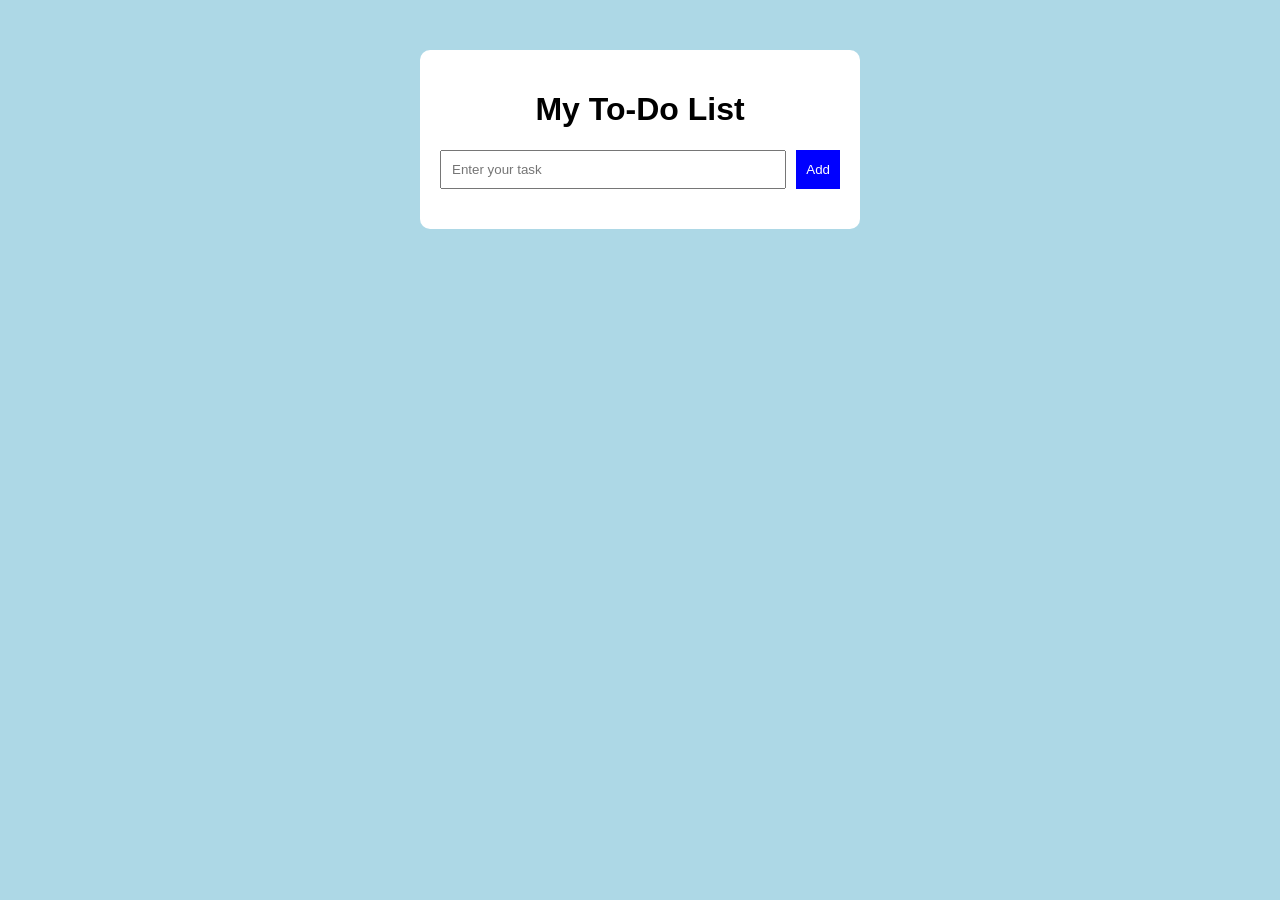
<file: To-do-List/index.html>
<!DOCTYPE html>
<html>
<head>
    <title>To-Do App</title>
    <link rel="stylesheet" href="style.css">
</head>
<body>

    <div class="container">
        <h1>My To-Do List</h1>

        <div class="input-box">
            <input type="text" id="taskInput" placeholder="Enter your task">
            <button onclick="addTask()">Add</button>
        </div>

        <ul id="taskList"></ul>
    </div>

    <script src="script.js"></script>
</body>
</html>
</file>
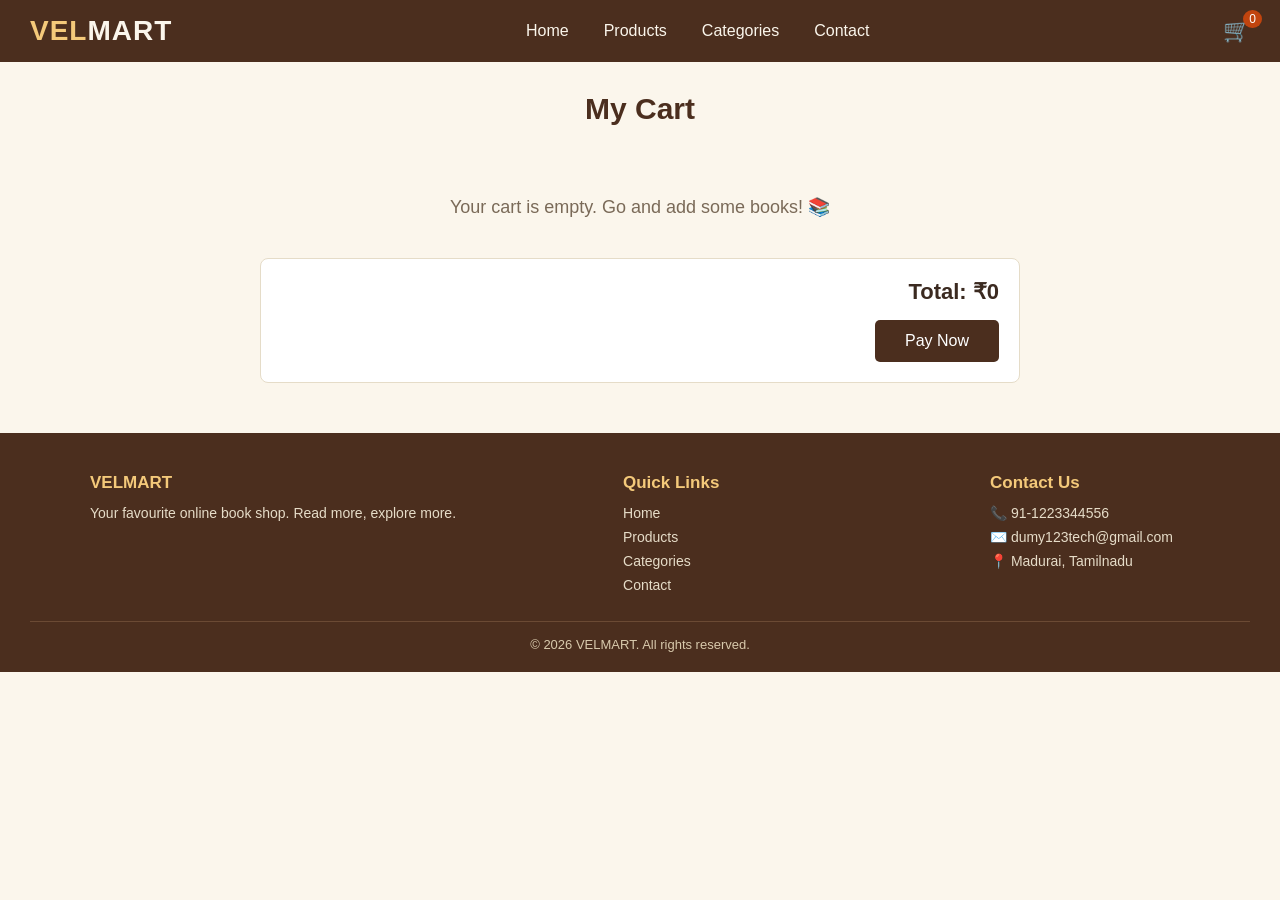
<file: cart.html>
<!DOCTYPE html>
<html lang="en">
<head>
  <meta charset="UTF-8">
  <title>VELMART - My Cart</title>
  <link rel="stylesheet" href="css/style.css">
</head>
<body>

  <!-- HEADER -->
  <header>
    <div class="logo">VEL<span>MART</span></div>
    <nav id="navMenu">
      <ul>
        <li><a href="index.html">Home</a></li>
        <li><a href="products.html">Products</a></li>
        <li><a href="categories.html">Categories</a></li>
        <li><a href="contact.html">Contact</a></li>
      </ul>
    </nav>
    <div class="header-right">
      <a href="cart.html" class="cart-icon">🛒<span class="cart-count" id="cartCount">0</span></a>
      <button class="menu-toggle" id="menuBtn" onclick="toggleMenu()">☰</button>
    </div>
  </header>

  <h2 class="cart-page-title">My Cart</h2>

  <div class="cart-container">
    <div id="cartItems"></div>

    <div class="cart-summary">
      <h3>Total: ₹<span id="cartTotal">0</span></h3>
      <button class="pay-btn" onclick="payNow()">Pay Now</button>
    </div>
  </div>

  <!-- SUCCESS POPUP -->
  <div class="modal-overlay" id="payModal">
    <div class="modal-box">
      <div class="tick">✅</div>
      <h2>Transaction Successful!</h2>
      <p>Your order is marked. Thank you for shopping with VELMART.</p>
      <button onclick="closeModal()">Close</button>
    </div>
  </div>

  <!-- FOOTER -->
  <footer>
    <div class="footer-top">
      <div class="footer-col">
        <h4>VELMART</h4>
        <p>Your favourite online book shop. Read more, explore more.</p>
      </div>
      <div class="footer-col">
        <h4>Quick Links</h4>
        <a href="index.html">Home</a>
        <a href="products.html">Products</a>
        <a href="categories.html">Categories</a>
        <a href="contact.html">Contact</a>
      </div>
      <div class="footer-col">
        <h4>Contact Us</h4>
        <p>📞 91-1223344556</p>
        <p>✉️ dumy123tech@gmail.com</p>
        <p>📍 Madurai, Tamilnadu</p>
      </div>
    </div>
    <div class="footer-bottom">
      <p>© 2026 VELMART. All rights reserved.</p>
    </div>
  </footer>

  <script src="js/data.js"></script>
  <script src="js/cart.js"></script>
  <script src="js/main.js"></script>
  <script>
    displayCart();
  </script>
</body>
</html>
</file>
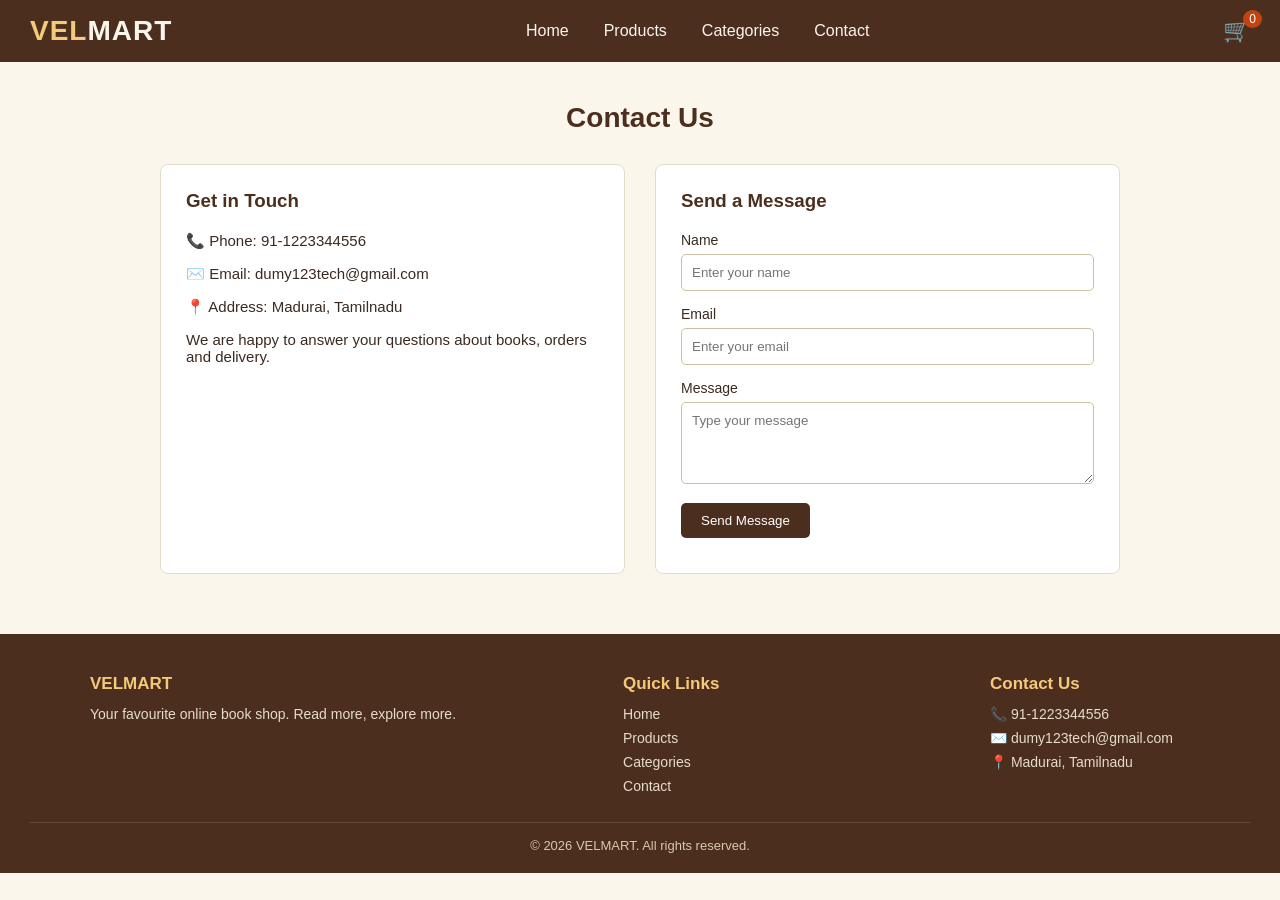
<file: contact.html>
<!DOCTYPE html>
<html lang="en">
<head>
  <meta charset="UTF-8">
  <title>VELMART - Contact</title>
  <link rel="stylesheet" href="css/style.css">
</head>
<body>

  <!-- HEADER -->
  <header>
    <div class="logo">VEL<span>MART</span></div>
    <nav id="navMenu">
      <ul>
        <li><a href="index.html">Home</a></li>
        <li><a href="products.html">Products</a></li>
        <li><a href="categories.html">Categories</a></li>
        <li><a href="contact.html">Contact</a></li>
      </ul>
    </nav>
    <div class="header-right">
      <a href="cart.html" class="cart-icon">🛒<span class="cart-count" id="cartCount">0</span></a>
      <button class="menu-toggle" id="menuBtn" onclick="toggleMenu()">☰</button>
    </div>
  </header>

  <h2 class="section-title">Contact Us</h2>

  <div class="contact-wrap">

    <div class="contact-info">
      <h3>Get in Touch</h3>
      <p>📞 Phone: 91-1223344556</p>
      <p>✉️ Email: dumy123tech@gmail.com</p>
      <p>📍 Address: Madurai, Tamilnadu</p>
      <p>We are happy to answer your questions about books, orders and delivery.</p>
    </div>

    <div class="contact-form-box">
      <h3>Send a Message</h3>
      <form id="contactFormTag" onsubmit="return submitContactForm(event)">
        <label for="contactName">Name</label>
        <input type="text" id="contactName" placeholder="Enter your name">

        <label for="contactEmail">Email</label>
        <input type="email" id="contactEmail" placeholder="Enter your email">

        <label for="contactMsg">Message</label>
        <textarea id="contactMsg" rows="4" placeholder="Type your message"></textarea>

        <button type="submit">Send Message</button>
        <p id="formMsg"></p>
      </form>
    </div>

  </div>

  <!-- FOOTER -->
  <footer>
    <div class="footer-top">
      <div class="footer-col">
        <h4>VELMART</h4>
        <p>Your favourite online book shop. Read more, explore more.</p>
      </div>
      <div class="footer-col">
        <h4>Quick Links</h4>
        <a href="index.html">Home</a>
        <a href="products.html">Products</a>
        <a href="categories.html">Categories</a>
        <a href="contact.html">Contact</a>
      </div>
      <div class="footer-col">
        <h4>Contact Us</h4>
        <p>📞 91-1223344556</p>
        <p>✉️ dumy123tech@gmail.com</p>
        <p>📍 Madurai, Tamilnadu</p>
      </div>
    </div>
    <div class="footer-bottom">
      <p>© 2026 VELMART. All rights reserved.</p>
    </div>
  </footer>

  <script src="js/data.js"></script>
  <script src="js/cart.js"></script>
  <script src="js/main.js"></script>
</body>
</html>
</file>
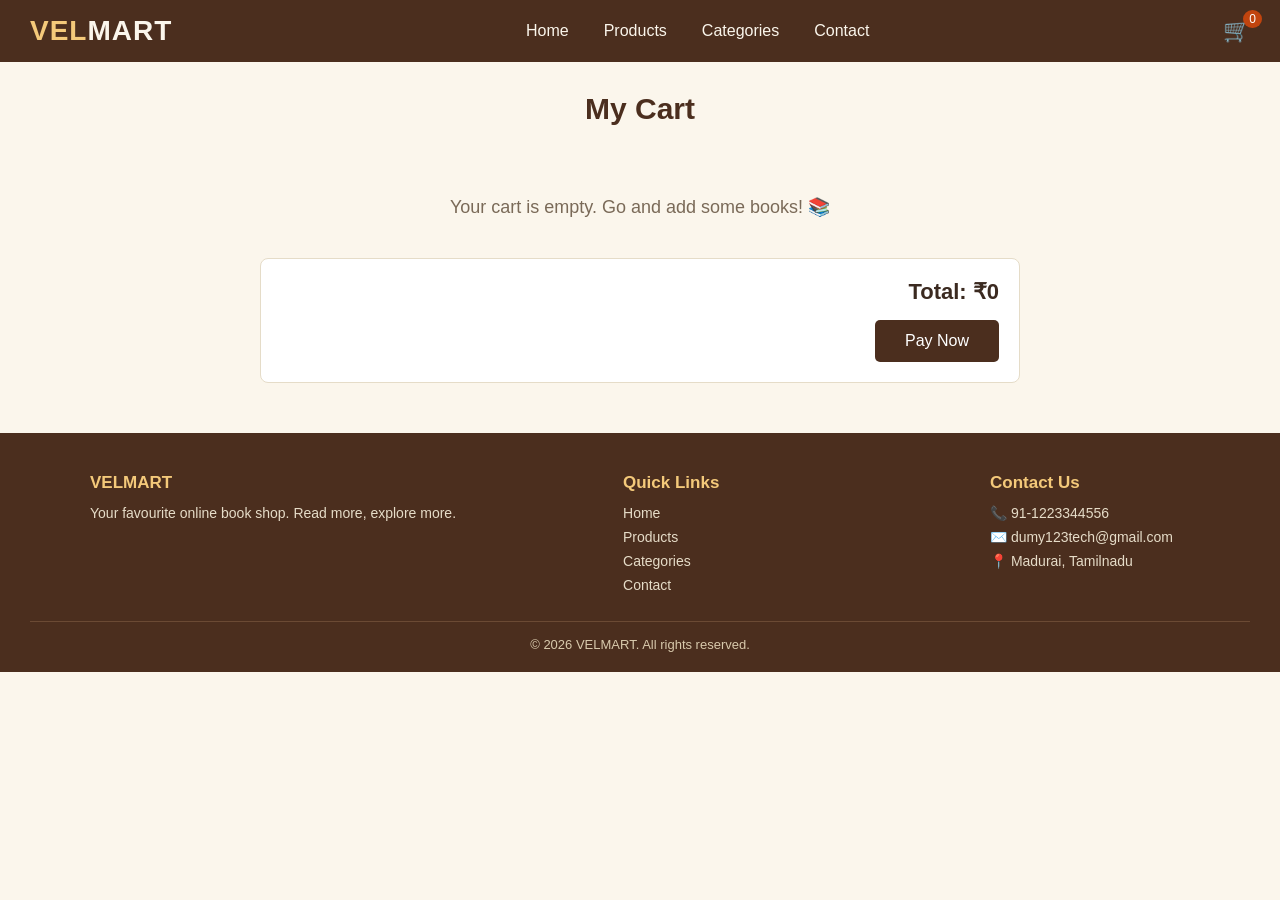
<file: VELMART/cart.html>
<!DOCTYPE html>
<html lang="en">
<head>
  <meta charset="UTF-8">
  <meta name="viewport" content="width=device-width, initial-scale=1.0">
  <title>VELMART - My Cart</title>
  <link rel="stylesheet" href="css/style.css">
</head>
<body>

  <!-- HEADER -->
  <header>
    <div class="logo">VEL<span>MART</span></div>
    <nav id="navMenu">
      <ul>
        <li><a href="index.html">Home</a></li>
        <li><a href="products.html">Products</a></li>
        <li><a href="categories.html">Categories</a></li>
        <li><a href="contact.html">Contact</a></li>
      </ul>
    </nav>
    <div class="header-right">
      <a href="cart.html" class="cart-icon">🛒<span class="cart-count" id="cartCount">0</span></a>
      <button class="menu-toggle" id="menuBtn" onclick="toggleMenu()">☰</button>
    </div>
  </header>

  <h2 class="cart-page-title">My Cart</h2>

  <div class="cart-container">
    <div id="cartItems"></div>

    <div class="cart-summary">
      <h3>Total: ₹<span id="cartTotal">0</span></h3>
      <button class="pay-btn" onclick="payNow()">Pay Now</button>
    </div>
  </div>

  <!-- SUCCESS POPUP -->
  <div class="modal-overlay" id="payModal">
    <div class="modal-box">
      <div class="tick">✅</div>
      <h2>Transaction Successful!</h2>
      <p>Your order is marked. Thank you for shopping with VELMART.</p>
      <button onclick="closeModal()">Close</button>
    </div>
  </div>

  <!-- FOOTER -->
  <footer>
    <div class="footer-top">
      <div class="footer-col">
        <h4>VELMART</h4>
        <p>Your favourite online book shop. Read more, explore more.</p>
      </div>
      <div class="footer-col">
        <h4>Quick Links</h4>
        <a href="index.html">Home</a>
        <a href="products.html">Products</a>
        <a href="categories.html">Categories</a>
        <a href="contact.html">Contact</a>
      </div>
      <div class="footer-col">
        <h4>Contact Us</h4>
        <p>📞 91-1223344556</p>
        <p>✉️ dumy123tech@gmail.com</p>
        <p>📍 Madurai, Tamilnadu</p>
      </div>
    </div>
    <div class="footer-bottom">
      <p>© 2026 VELMART. All rights reserved.</p>
    </div>
  </footer>

  <script src="js/data.js"></script>
  <script src="js/cart.js"></script>
  <script src="js/main.js"></script>
  <script>
    displayCart();
  </script>
</body>
</html>
</file>
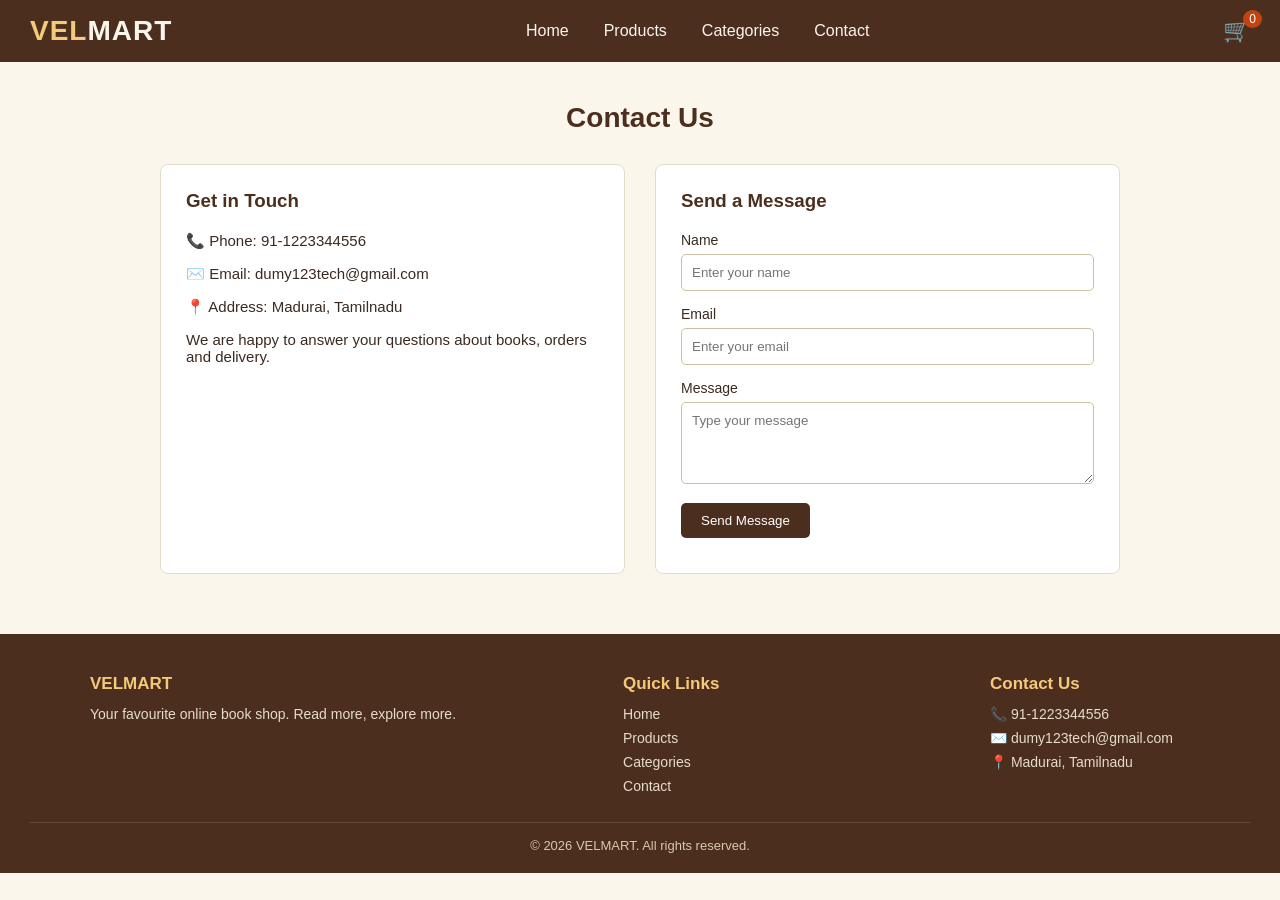
<file: VELMART/contact.html>
<!DOCTYPE html>
<html lang="en">
<head>
  <meta charset="UTF-8">
  <meta name="viewport" content="width=device-width, initial-scale=1.0">
  <title>VELMART - Contact</title>
  <link rel="stylesheet" href="css/style.css">
</head>
<body>

  <!-- HEADER -->
  <header>
    <div class="logo">VEL<span>MART</span></div>
    <nav id="navMenu">
      <ul>
        <li><a href="index.html">Home</a></li>
        <li><a href="products.html">Products</a></li>
        <li><a href="categories.html">Categories</a></li>
        <li><a href="contact.html">Contact</a></li>
      </ul>
    </nav>
    <div class="header-right">
      <a href="cart.html" class="cart-icon">🛒<span class="cart-count" id="cartCount">0</span></a>
      <button class="menu-toggle" id="menuBtn" onclick="toggleMenu()">☰</button>
    </div>
  </header>

  <h2 class="section-title">Contact Us</h2>

  <div class="contact-wrap">

    <div class="contact-info">
      <h3>Get in Touch</h3>
      <p>📞 Phone: 91-1223344556</p>
      <p>✉️ Email: dumy123tech@gmail.com</p>
      <p>📍 Address: Madurai, Tamilnadu</p>
      <p>We are happy to answer your questions about books, orders and delivery.</p>
    </div>

    <div class="contact-form-box">
      <h3>Send a Message</h3>
      <form id="contactFormTag" onsubmit="return submitContactForm(event)">
        <label for="contactName">Name</label>
        <input type="text" id="contactName" placeholder="Enter your name">

        <label for="contactEmail">Email</label>
        <input type="email" id="contactEmail" placeholder="Enter your email">

        <label for="contactMsg">Message</label>
        <textarea id="contactMsg" rows="4" placeholder="Type your message"></textarea>

        <button type="submit">Send Message</button>
        <p id="formMsg"></p>
      </form>
    </div>

  </div>

  <!-- FOOTER -->
  <footer>
    <div class="footer-top">
      <div class="footer-col">
        <h4>VELMART</h4>
        <p>Your favourite online book shop. Read more, explore more.</p>
      </div>
      <div class="footer-col">
        <h4>Quick Links</h4>
        <a href="index.html">Home</a>
        <a href="products.html">Products</a>
        <a href="categories.html">Categories</a>
        <a href="contact.html">Contact</a>
      </div>
      <div class="footer-col">
        <h4>Contact Us</h4>
        <p>📞 91-1223344556</p>
        <p>✉️ dumy123tech@gmail.com</p>
        <p>📍 Madurai, Tamilnadu</p>
      </div>
    </div>
    <div class="footer-bottom">
      <p>© 2026 VELMART. All rights reserved.</p>
    </div>
  </footer>

  <script src="js/data.js"></script>
  <script src="js/cart.js"></script>
  <script src="js/main.js"></script>
</body>
</html>
</file>
<file: To-do-List/style.css>
body {
    font-family: Arial, sans-serif;
    background-color: lightblue;
    display: flex;
    justify-content: center;
    margin-top: 50px;
}

.container {
    background: white;
    width: 400px;
    padding: 20px;
    border-radius: 10px;
}

h1 {
    text-align: center;
}

.input-box {
    display: flex;
    gap: 10px;
}

input {
    flex: 1;
    padding: 10px;
}

button {
    padding: 10px;
    background-color: blue;
    color: white;
    border: none;
    cursor: pointer;
}

button:hover {
    background-color: darkblue;
}

ul {
    list-style: none;
    padding: 0;
    margin-top: 20px;
}

li {
    background: #f2f2f2;
    padding: 10px;
    margin-bottom: 10px;
    display: flex;
    justify-content: space-between;
}

.delete-btn {
    background: red;
    color: white;
    border: none;
    padding: 5px;
    cursor: pointer;
}
li {
    background: #f2f2f2;
    padding: 10px;
    margin-bottom: 10px;
    display: flex;
    justify-content: space-between;
    align-items: center;
}

li span {
    flex: 1;
}

li button {
    margin-left: 5px;
}
</file>
<file: css/style.css>
/* style.css - VELMART book shop */

* {
  margin: 0;
  padding: 0;
  box-sizing: border-box;
}

body {
  font-family: Arial, Helvetica, sans-serif;
  background-color: #FBF6EC;
  color: #3B2A20;
}

a {
  text-decoration: none;
  color: inherit;
}

ul {
  list-style: none;
}

img {
  max-width: 100%;
  display: block;
}

/* ---------- HEADER / NAVBAR ---------- */

header {
  background-color: #4B2E1E;
  color: #FBF6EC;
  padding: 15px 30px;
  display: flex;
  justify-content: space-between;
  align-items: center;
  flex-wrap: wrap;
}

.logo {
  font-size: 28px;
  font-weight: bold;
  letter-spacing: 1px;
  color: #F4C97A;
}

.logo span {
  color: #FBF6EC;
}

nav ul {
  display: flex;
  gap: 25px;
}

nav ul li a {
  font-size: 16px;
  padding: 5px;
}

nav ul li a:hover {
  color: #F4C97A;
  border-bottom: 2px solid #F4C97A;
}

/* groups the cart icon and hamburger button together on the right side */
.header-right {
  display: flex;
  align-items: center;
  gap: 18px;
}

.cart-icon {
  position: relative;
  font-size: 22px;
}

.menu-toggle {
  display: none;
  background: none;
  border: none;
  color: #FBF6EC;
  font-size: 26px;
  cursor: pointer;
  line-height: 1;
}

.cart-count {
  position: absolute;
  top: -8px;
  right: -12px;
  background-color: #C1440E;
  color: #fff;
  font-size: 12px;
  padding: 2px 6px;
  border-radius: 50%;
}

/* ---------- HERO / BANNER ---------- */

.hero {
  background-image: linear-gradient(rgba(0,0,0,0.45), rgba(0,0,0,0.45)), url("https://picsum.photos/seed/banner1/1200/400");
  background-size: cover;
  background-position: center;
  color: #FBF6EC;
  text-align: center;
  padding: 90px 20px;
}

.hero h1 {
  font-size: 40px;
  margin-bottom: 15px;
}

.hero p {
  font-size: 18px;
  margin-bottom: 20px;
}

.hero-btn {
  background-color: #F4C97A;
  color: #4B2E1E;
  padding: 12px 25px;
  font-size: 16px;
  border: none;
  border-radius: 5px;
  cursor: pointer;
  font-weight: bold;
}

.hero-btn:hover {
  background-color: #e0b565;
}

/* ---------- SECTION TITLES ---------- */

.section-title {
  text-align: center;
  font-size: 28px;
  margin: 40px 0 25px 0;
  color: #4B2E1E;
}

/* ---------- PRODUCT GRID / CARDS ---------- */

.product-grid {
  display: grid;
  grid-template-columns: repeat(auto-fit, minmax(220px, 1fr));
  gap: 25px;
  padding: 20px 40px 50px 40px;
}

.product-card {
  background-color: #ffffff;
  border: 1px solid #e5dcc8;
  border-radius: 8px;
  padding: 15px;
  text-align: center;
  transition: 0.2s;
}

.product-card:hover {
  box-shadow: 0 4px 12px rgba(0,0,0,0.15);
}

.product-card img {
  width: 100%;
  height: 260px;
  object-fit: cover;
  border-radius: 5px;
  margin-bottom: 12px;
}

.product-card h3 {
  font-size: 17px;
  margin-bottom: 5px;
}

.product-card .author {
  font-size: 13px;
  color: #7a6a58;
  margin-bottom: 5px;
}

.product-card .category-tag {
  display: inline-block;
  background-color: #F4E3C3;
  color: #4B2E1E;
  font-size: 12px;
  padding: 3px 10px;
  border-radius: 12px;
  margin-bottom: 8px;
}

.product-card .price {
  font-size: 18px;
  font-weight: bold;
  color: #C1440E;
  margin-bottom: 10px;
}

.product-card button {
  background-color: #4B2E1E;
  color: #fff;
  border: none;
  padding: 10px 15px;
  width: 100%;
  border-radius: 5px;
  cursor: pointer;
  font-size: 14px;
}

.product-card button:hover {
  background-color: #C1440E;
}

/* ---------- CATEGORY BUTTONS ---------- */

.category-buttons {
  display: flex;
  justify-content: center;
  gap: 15px;
  flex-wrap: wrap;
  margin-bottom: 30px;
}

.cat-btn {
  background-color: #ffffff;
  border: 2px solid #4B2E1E;
  color: #4B2E1E;
  padding: 8px 18px;
  border-radius: 20px;
  cursor: pointer;
  font-size: 14px;
}

.cat-btn:hover,
.cat-btn.active {
  background-color: #4B2E1E;
  color: #fff;
}

/* ---------- CART PAGE ---------- */

.cart-page-title {
  text-align: center;
  font-size: 30px;
  margin: 30px 0;
  color: #4B2E1E;
}

.cart-container {
  max-width: 800px;
  margin: 0 auto 50px auto;
  padding: 0 20px;
}

.cart-row {
  display: flex;
  align-items: center;
  gap: 15px;
  background-color: #fff;
  border: 1px solid #e5dcc8;
  border-radius: 8px;
  padding: 12px;
  margin-bottom: 15px;
}

.cart-row img {
  width: 70px;
  height: 90px;
  object-fit: cover;
  border-radius: 5px;
}

.cart-row-info {
  flex-grow: 1;
}

.cart-row-info h4 {
  margin-bottom: 5px;
}

.qty-controls {
  display: flex;
  align-items: center;
  gap: 10px;
  margin-top: 5px;
}

.qty-controls button {
  background-color: #4B2E1E;
  color: #fff;
  border: none;
  width: 26px;
  height: 26px;
  border-radius: 4px;
  cursor: pointer;
  font-size: 16px;
}

.cart-row-total {
  font-weight: bold;
  color: #C1440E;
  min-width: 70px;
  text-align: right;
}

.remove-btn {
  background-color: #C1440E;
  color: #fff;
  border: none;
  padding: 8px 12px;
  border-radius: 5px;
  cursor: pointer;
}

.remove-btn:hover {
  background-color: #9c360a;
}

.empty-cart-msg {
  text-align: center;
  font-size: 18px;
  padding: 40px 0;
  color: #7a6a58;
}

.cart-summary {
  background-color: #fff;
  border: 1px solid #e5dcc8;
  border-radius: 8px;
  padding: 20px;
  text-align: right;
}

.cart-summary h3 {
  margin-bottom: 15px;
  font-size: 22px;
}

.pay-btn {
  background-color: #4B2E1E;
  color: #fff;
  border: none;
  padding: 12px 30px;
  border-radius: 5px;
  cursor: pointer;
  font-size: 16px;
}

.pay-btn:hover {
  background-color: #C1440E;
}

/* ---------- PAY SUCCESS MODAL ---------- */

.modal-overlay {
  display: none;
  position: fixed;
  top: 0;
  left: 0;
  width: 100%;
  height: 100%;
  background-color: rgba(0,0,0,0.6);
  justify-content: center;
  align-items: center;
  z-index: 100;
}

.modal-box {
  background-color: #fff;
  padding: 40px 30px;
  border-radius: 10px;
  text-align: center;
  max-width: 350px;
}

.modal-box .tick {
  font-size: 55px;
  color: #2e8b57;
  margin-bottom: 15px;
}

.modal-box h2 {
  margin-bottom: 10px;
  color: #4B2E1E;
}

.modal-box p {
  margin-bottom: 20px;
  color: #7a6a58;
}

.modal-box button {
  background-color: #4B2E1E;
  color: #fff;
  border: none;
  padding: 10px 25px;
  border-radius: 5px;
  cursor: pointer;
}

/* ---------- CONTACT PAGE ---------- */

.contact-wrap {
  display: flex;
  flex-wrap: wrap;
  gap: 30px;
  max-width: 1000px;
  margin: 30px auto 60px auto;
  padding: 0 20px;
}

.contact-info, .contact-form-box {
  flex: 1;
  min-width: 280px;
  background-color: #fff;
  border: 1px solid #e5dcc8;
  border-radius: 8px;
  padding: 25px;
}

.contact-info h3, .contact-form-box h3 {
  margin-bottom: 20px;
  color: #4B2E1E;
}

.contact-info p {
  margin-bottom: 15px;
  font-size: 15px;
}

.contact-form-box label {
  display: block;
  margin-bottom: 6px;
  font-size: 14px;
}

.contact-form-box input,
.contact-form-box textarea {
  width: 100%;
  padding: 10px;
  margin-bottom: 15px;
  border: 1px solid #cbbfa5;
  border-radius: 5px;
  font-family: inherit;
}

.contact-form-box button {
  background-color: #4B2E1E;
  color: #fff;
  border: none;
  padding: 10px 20px;
  border-radius: 5px;
  cursor: pointer;
}

.contact-form-box button:hover {
  background-color: #C1440E;
}

#formMsg {
  margin-top: 10px;
  font-size: 14px;
}

.map-box {
  margin-top: 15px;
  border-radius: 8px;
  overflow: hidden;
}

/* ---------- ABOUT / WHY US (home page) ---------- */

.why-us {
  display: flex;
  justify-content: center;
  gap: 30px;
  flex-wrap: wrap;
  padding: 20px 40px 60px 40px;
}

.why-box {
  background-color: #fff;
  border: 1px solid #e5dcc8;
  border-radius: 8px;
  padding: 25px;
  text-align: center;
  width: 220px;
}

.why-box .icon {
  font-size: 34px;
  margin-bottom: 10px;
}

/* ---------- FOOTER ---------- */

footer {
  background-color: #4B2E1E;
  color: #FBF6EC;
  padding: 40px 30px 20px 30px;
}

.footer-top {
  display: flex;
  flex-wrap: wrap;
  gap: 30px;
  justify-content: space-between;
  max-width: 1100px;
  margin: 0 auto 20px auto;
}

.footer-col {
  min-width: 200px;
}

.footer-col h4 {
  color: #F4C97A;
  margin-bottom: 12px;
  font-size: 17px;
}

.footer-col p, .footer-col a {
  font-size: 14px;
  margin-bottom: 8px;
  display: block;
  color: #e6dcc8;
}

.footer-bottom {
  text-align: center;
  border-top: 1px solid #6b4a34;
  padding-top: 15px;
  font-size: 13px;
  color: #d8c9ac;
}

/* ---------- RESPONSIVE ---------- */

/* Tablets and small laptops */
@media (max-width: 900px) {
  .product-grid {
    padding: 20px 20px 40px 20px;
    gap: 18px;
  }

  .hero {
    padding: 70px 20px;
  }

  .hero h1 {
    font-size: 32px;
  }
}

/* Phones and small tablets - this is where the hamburger menu kicks in */
@media (max-width: 700px) {

  header {
    padding: 15px 20px;
  }

  .logo {
    font-size: 22px;
  }

  /* show the hamburger button, it was hidden on desktop */
  .menu-toggle {
    display: block;
  }

  /* nav is hidden by default on mobile, full width, drops below the top row */
  nav {
    display: none;
    width: 100%;
    order: 3;
  }

  /* JS adds this "show" class when hamburger is clicked */
  nav.show {
    display: block;
  }

  nav ul {
    flex-direction: column;
    align-items: center;
    gap: 0;
    margin-top: 15px;
  }

  nav ul li {
    width: 100%;
    text-align: center;
  }

  nav ul li a {
    display: block;
    padding: 12px 0;
    border-bottom: 1px solid #6b4a34;
  }

  .hero {
    padding: 50px 15px;
  }

  .hero h1 {
    font-size: 26px;
  }

  .hero p {
    font-size: 15px;
  }

  .section-title {
    font-size: 22px;
    margin: 30px 0 18px 0;
  }

  .product-grid {
    grid-template-columns: repeat(2, 1fr);
    gap: 12px;
    padding: 15px 15px 35px 15px;
  }

  .product-card img {
    height: 180px;
  }

  .product-card h3 {
    font-size: 14px;
  }

  .product-card .price {
    font-size: 16px;
  }

  .product-card button {
    padding: 8px 10px;
    font-size: 13px;
  }

  .why-us {
    padding: 15px 20px 40px 20px;
    gap: 15px;
  }

  .why-box {
    width: 100%;
  }

  .category-buttons {
    gap: 10px;
  }

  .cat-btn {
    padding: 7px 14px;
    font-size: 13px;
  }

  /* stack cart row items instead of one straight line */
  .cart-row {
    flex-wrap: wrap;
    justify-content: center;
    text-align: center;
  }

  .cart-row img {
    width: 90px;
    height: 110px;
  }

  .cart-row-info {
    width: 100%;
    text-align: center;
  }

  .qty-controls {
    justify-content: center;
  }

  .cart-row-total {
    text-align: center;
    width: 100%;
  }

  .remove-btn {
    width: 100%;
  }

  .cart-summary {
    text-align: center;
  }

  .contact-wrap {
    flex-direction: column;
  }

  .footer-top {
    flex-direction: column;
    text-align: center;
  }

  .footer-col a,
  .footer-col p {
    text-align: center;
  }
}

/* Small phones */
@media (max-width: 420px) {
  .product-grid {
    grid-template-columns: 1fr 1fr;
  }

  .product-card img {
    height: 150px;
  }

  .hero h1 {
    font-size: 22px;
  }

  .modal-box {
    width: 85%;
    padding: 30px 20px;
  }
}
</file>
<file: VELMART/css/style.css>
/* style.css - VELMART book shop */

* {
  margin: 0;
  padding: 0;
  box-sizing: border-box;
}

body {
  font-family: Arial, Helvetica, sans-serif;
  background-color: #FBF6EC;
  color: #3B2A20;
  overflow-x: hidden;
}

a {
  text-decoration: none;
  color: inherit;
}

ul {
  list-style: none;
}

img {
  max-width: 100%;
  display: block;
}

/* ---------- HEADER / NAVBAR ---------- */

header {
  background-color: #4B2E1E;
  color: #FBF6EC;
  padding: 15px 30px;
  display: flex;
  justify-content: space-between;
  align-items: center;
  flex-wrap: wrap;
}

.logo {
  font-size: 28px;
  font-weight: bold;
  letter-spacing: 1px;
  color: #F4C97A;
}

.logo span {
  color: #FBF6EC;
}

nav ul {
  display: flex;
  gap: 25px;
}

nav ul li a {
  font-size: 16px;
  padding: 5px;
}

nav ul li a:hover {
  color: #F4C97A;
  border-bottom: 2px solid #F4C97A;
}

/* groups the cart icon and hamburger button together on the right side */
.header-right {
  display: flex;
  align-items: center;
  gap: 18px;
}

.cart-icon {
  position: relative;
  font-size: 22px;
}

.menu-toggle {
  display: none;
  background: none;
  border: none;
  color: #FBF6EC;
  font-size: 26px;
  cursor: pointer;
  line-height: 1;
}

.cart-count {
  position: absolute;
  top: -8px;
  right: -12px;
  background-color: #C1440E;
  color: #fff;
  font-size: 12px;
  padding: 2px 6px;
  border-radius: 50%;
}

/* ---------- HERO / BANNER ---------- */

.hero {
  background-image: linear-gradient(rgba(0,0,0,0.45), rgba(0,0,0,0.45)), url("https://picsum.photos/seed/banner1/1200/400");
  background-size: cover;
  background-position: center;
  color: #FBF6EC;
  text-align: center;
  padding: 90px 20px;
}

.hero h1 {
  font-size: 40px;
  margin-bottom: 15px;
}

.hero p {
  font-size: 18px;
  margin-bottom: 20px;
}

.hero-btn {
  background-color: #F4C97A;
  color: #4B2E1E;
  padding: 12px 25px;
  font-size: 16px;
  border: none;
  border-radius: 5px;
  cursor: pointer;
  font-weight: bold;
}

.hero-btn:hover {
  background-color: #e0b565;
}

/* ---------- SECTION TITLES ---------- */

.section-title {
  text-align: center;
  font-size: 28px;
  margin: 40px 0 25px 0;
  color: #4B2E1E;
}

/* ---------- PRODUCT GRID / CARDS ---------- */

.product-grid {
  display: grid;
  grid-template-columns: repeat(auto-fit, minmax(220px, 1fr));
  gap: 25px;
  padding: 20px 40px 50px 40px;
}

.product-card {
  background-color: #ffffff;
  border: 1px solid #e5dcc8;
  border-radius: 8px;
  padding: 15px;
  text-align: center;
  transition: 0.2s;
}

.product-card:hover {
  box-shadow: 0 4px 12px rgba(0,0,0,0.15);
}

.product-card img {
  width: 100%;
  height: 260px;
  object-fit: cover;
  border-radius: 5px;
  margin-bottom: 12px;
}

.product-card h3 {
  font-size: 17px;
  margin-bottom: 5px;
}

.product-card .author {
  font-size: 13px;
  color: #7a6a58;
  margin-bottom: 5px;
}

.product-card .category-tag {
  display: inline-block;
  background-color: #F4E3C3;
  color: #4B2E1E;
  font-size: 12px;
  padding: 3px 10px;
  border-radius: 12px;
  margin-bottom: 8px;
}

.product-card .price {
  font-size: 18px;
  font-weight: bold;
  color: #C1440E;
  margin-bottom: 10px;
}

.product-card button {
  background-color: #4B2E1E;
  color: #fff;
  border: none;
  padding: 10px 15px;
  width: 100%;
  border-radius: 5px;
  cursor: pointer;
  font-size: 14px;
}

.product-card button:hover {
  background-color: #C1440E;
}

/* ---------- CATEGORY BUTTONS ---------- */

.category-buttons {
  display: flex;
  justify-content: center;
  gap: 15px;
  flex-wrap: wrap;
  margin-bottom: 30px;
}

.cat-btn {
  background-color: #ffffff;
  border: 2px solid #4B2E1E;
  color: #4B2E1E;
  padding: 8px 18px;
  border-radius: 20px;
  cursor: pointer;
  font-size: 14px;
}

.cat-btn:hover,
.cat-btn.active {
  background-color: #4B2E1E;
  color: #fff;
}

/* ---------- CART PAGE ---------- */

.cart-page-title {
  text-align: center;
  font-size: 30px;
  margin: 30px 0;
  color: #4B2E1E;
}

.cart-container {
  max-width: 800px;
  margin: 0 auto 50px auto;
  padding: 0 20px;
}

.cart-row {
  display: flex;
  align-items: center;
  gap: 15px;
  background-color: #fff;
  border: 1px solid #e5dcc8;
  border-radius: 8px;
  padding: 12px;
  margin-bottom: 15px;
}

.cart-row img {
  width: 70px;
  height: 90px;
  object-fit: cover;
  border-radius: 5px;
}

.cart-row-info {
  flex-grow: 1;
}

.cart-row-info h4 {
  margin-bottom: 5px;
}

.qty-controls {
  display: flex;
  align-items: center;
  gap: 10px;
  margin-top: 5px;
}

.qty-controls button {
  background-color: #4B2E1E;
  color: #fff;
  border: none;
  width: 26px;
  height: 26px;
  border-radius: 4px;
  cursor: pointer;
  font-size: 16px;
}

.cart-row-total {
  font-weight: bold;
  color: #C1440E;
  min-width: 70px;
  text-align: right;
}

.remove-btn {
  background-color: #C1440E;
  color: #fff;
  border: none;
  padding: 8px 12px;
  border-radius: 5px;
  cursor: pointer;
}

.remove-btn:hover {
  background-color: #9c360a;
}

.empty-cart-msg {
  text-align: center;
  font-size: 18px;
  padding: 40px 0;
  color: #7a6a58;
}

.cart-summary {
  background-color: #fff;
  border: 1px solid #e5dcc8;
  border-radius: 8px;
  padding: 20px;
  text-align: right;
}

.cart-summary h3 {
  margin-bottom: 15px;
  font-size: 22px;
}

.pay-btn {
  background-color: #4B2E1E;
  color: #fff;
  border: none;
  padding: 12px 30px;
  border-radius: 5px;
  cursor: pointer;
  font-size: 16px;
}

.pay-btn:hover {
  background-color: #C1440E;
}

/* ---------- PAY SUCCESS MODAL ---------- */

.modal-overlay {
  display: none;
  position: fixed;
  top: 0;
  left: 0;
  width: 100%;
  height: 100%;
  background-color: rgba(0,0,0,0.6);
  justify-content: center;
  align-items: center;
  z-index: 100;
}

.modal-box {
  background-color: #fff;
  padding: 40px 30px;
  border-radius: 10px;
  text-align: center;
  max-width: 350px;
}

.modal-box .tick {
  font-size: 55px;
  color: #2e8b57;
  margin-bottom: 15px;
}

.modal-box h2 {
  margin-bottom: 10px;
  color: #4B2E1E;
}

.modal-box p {
  margin-bottom: 20px;
  color: #7a6a58;
}

.modal-box button {
  background-color: #4B2E1E;
  color: #fff;
  border: none;
  padding: 10px 25px;
  border-radius: 5px;
  cursor: pointer;
}

/* ---------- CONTACT PAGE ---------- */

.contact-wrap {
  display: flex;
  flex-wrap: wrap;
  gap: 30px;
  max-width: 1000px;
  margin: 30px auto 60px auto;
  padding: 0 20px;
}

.contact-info, .contact-form-box {
  flex: 1;
  min-width: 280px;
  background-color: #fff;
  border: 1px solid #e5dcc8;
  border-radius: 8px;
  padding: 25px;
}

.contact-info h3, .contact-form-box h3 {
  margin-bottom: 20px;
  color: #4B2E1E;
}

.contact-info p {
  margin-bottom: 15px;
  font-size: 15px;
}

.contact-form-box label {
  display: block;
  margin-bottom: 6px;
  font-size: 14px;
}

.contact-form-box input,
.contact-form-box textarea {
  width: 100%;
  padding: 10px;
  margin-bottom: 15px;
  border: 1px solid #cbbfa5;
  border-radius: 5px;
  font-family: inherit;
}

.contact-form-box button {
  background-color: #4B2E1E;
  color: #fff;
  border: none;
  padding: 10px 20px;
  border-radius: 5px;
  cursor: pointer;
}

.contact-form-box button:hover {
  background-color: #C1440E;
}

#formMsg {
  margin-top: 10px;
  font-size: 14px;
}

.map-box {
  margin-top: 15px;
  border-radius: 8px;
  overflow: hidden;
}

/* ---------- ABOUT / WHY US (home page) ---------- */

.why-us {
  display: flex;
  justify-content: center;
  gap: 30px;
  flex-wrap: wrap;
  padding: 20px 40px 60px 40px;
}

.why-box {
  background-color: #fff;
  border: 1px solid #e5dcc8;
  border-radius: 8px;
  padding: 25px;
  text-align: center;
  width: 220px;
}

.why-box .icon {
  font-size: 34px;
  margin-bottom: 10px;
}

/* ---------- FOOTER ---------- */

footer {
  background-color: #4B2E1E;
  color: #FBF6EC;
  padding: 40px 30px 20px 30px;
}

.footer-top {
  display: flex;
  flex-wrap: wrap;
  gap: 30px;
  justify-content: space-between;
  max-width: 1100px;
  margin: 0 auto 20px auto;
}

.footer-col {
  min-width: 200px;
}

.footer-col h4 {
  color: #F4C97A;
  margin-bottom: 12px;
  font-size: 17px;
}

.footer-col p, .footer-col a {
  font-size: 14px;
  margin-bottom: 8px;
  display: block;
  color: #e6dcc8;
}

.footer-bottom {
  text-align: center;
  border-top: 1px solid #6b4a34;
  padding-top: 15px;
  font-size: 13px;
  color: #d8c9ac;
}

/* ---------- RESPONSIVE ---------- */

/* Tablets and small laptops */
@media (max-width: 900px) {
  .product-grid {
    padding: 20px 20px 40px 20px;
    gap: 18px;
  }

  .hero {
    padding: 70px 20px;
  }

  .hero h1 {
    font-size: 32px;
  }
}

/* Phones and small tablets - this is where the hamburger menu kicks in */
@media (max-width: 700px) {

  header {
    padding: 15px 20px;
  }

  .logo {
    font-size: 22px;
  }

  /* show the hamburger button, it was hidden on desktop */
  .menu-toggle {
    display: block;
  }

  /* nav is hidden by default on mobile, full width, drops below the top row */
  nav {
    display: none;
    width: 100%;
    order: 3;
  }

  /* JS adds this "show" class when hamburger is clicked */
  nav.show {
    display: block;
  }

  nav ul {
    flex-direction: column;
    align-items: center;
    gap: 0;
    margin-top: 15px;
  }

  nav ul li {
    width: 100%;
    text-align: center;
  }

  nav ul li a {
    display: block;
    padding: 12px 0;
    border-bottom: 1px solid #6b4a34;
  }

  .hero {
    padding: 50px 15px;
  }

  .hero h1 {
    font-size: 26px;
  }

  .hero p {
    font-size: 15px;
  }

  .section-title {
    font-size: 22px;
    margin: 30px 0 18px 0;
  }

  .product-grid {
    grid-template-columns: repeat(2, 1fr);
    gap: 12px;
    padding: 15px 15px 35px 15px;
  }

  .product-card img {
    height: 180px;
  }

  .product-card h3 {
    font-size: 14px;
  }

  .product-card .price {
    font-size: 16px;
  }

  .product-card button {
    padding: 8px 10px;
    font-size: 13px;
  }

  .why-us {
    padding: 15px 20px 40px 20px;
    gap: 15px;
  }

  .why-box {
    width: 100%;
  }

  .category-buttons {
    gap: 10px;
  }

  .cat-btn {
    padding: 7px 14px;
    font-size: 13px;
  }

  /* stack cart row items instead of one straight line */
  .cart-row {
    flex-wrap: wrap;
    justify-content: center;
    text-align: center;
  }

  .cart-row img {
    width: 90px;
    height: 110px;
  }

  .cart-row-info {
    width: 100%;
    text-align: center;
  }

  .qty-controls {
    justify-content: center;
  }

  .cart-row-total {
    text-align: center;
    width: 100%;
  }

  .remove-btn {
    width: 100%;
  }

  .cart-summary {
    text-align: center;
  }

  .contact-wrap {
    flex-direction: column;
  }

  .footer-top {
    flex-direction: column;
    text-align: center;
  }

  .footer-col a,
  .footer-col p {
    text-align: center;
  }
}

/* Small phones */
@media (max-width: 420px) {
  .product-grid {
    grid-template-columns: 1fr 1fr;
  }

  .product-card img {
    height: 150px;
  }

  .hero h1 {
    font-size: 22px;
  }

  .modal-box {
    width: 85%;
    padding: 30px 20px;
  }
}
</file>
